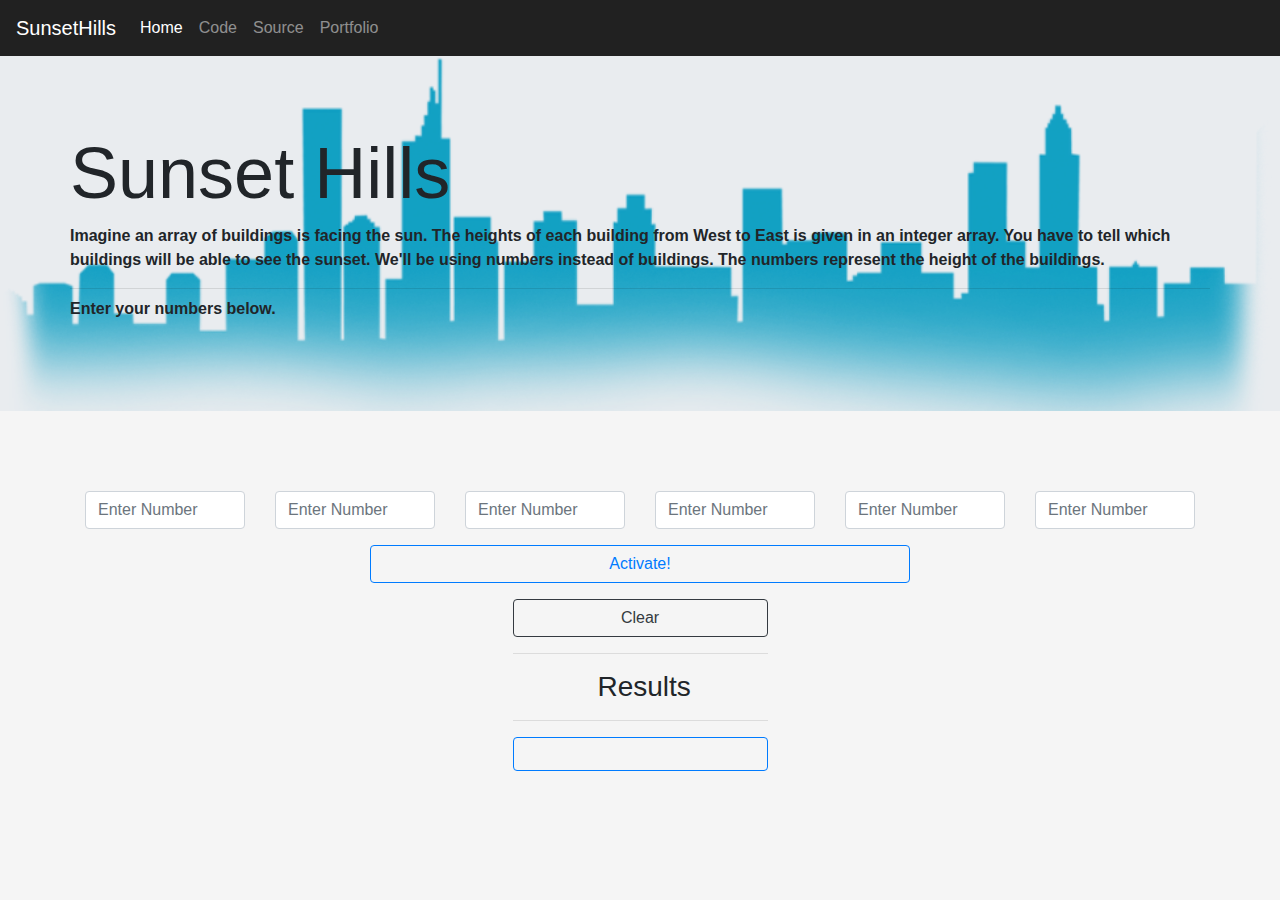
<file: index.html>
<!doctype html>
<html lang="en">
  <head>
    <title>SunsetHills</title>
    <!-- Required meta tags -->
    <meta charset="utf-8">
    <meta name="viewport" content="width=device-width, initial-scale=1, shrink-to-fit=no">

    <!-- Bootstrap CSS -->
    <link rel="stylesheet" href="https://stackpath.bootstrapcdn.com/bootstrap/4.3.1/css/bootstrap.min.css" integrity="sha384-ggOyR0iXCbMQv3Xipma34MD+dH/1fQ784/j6cY/iJTQUOhcWr7x9JvoRxT2MZw1T" crossorigin="anonymous">
    <link rel="stylesheet" href="css/site.css">
</head>
  <body>

    <nav class="navbar navbar-expand-sm navbar-dark" style="background-color: #212121;">
        <a class="navbar-brand" href="index.html">SunsetHills</a>
        <button class="navbar-toggler d-lg-none" type="button" data-toggle="collapse" data-target="#collapsibleNavId" aria-controls="collapsibleNavId"
            aria-expanded="false" aria-label="Toggle navigation"></button>
        <div class="collapse navbar-collapse" id="collapsibleNavId">
            <ul class="navbar-nav mr-auto mt-2 mt-lg-0">
                <li class="nav-item">
                    <a class="nav-link active" href="index.html">Home<span class="sr-only">(current)</span></a>
                </li>
              
                <li class="nav-item">
                    <a class="nav-link" href="code.html">Code</a>
                </li>
                <li class="nav-item">
                    <a class="nav-link" target="_blank" href="https://github.com/DavidRossBergerson/Sunsethills">Source</a>
                </li>
                <li class="nav-item">
                    <a class="nav-link" target="_blank" href="https://david-bergerson-portfolio.netlify.app">Portfolio</a>
                </li>
            </ul>
        </div>
    </nav>

    <header class="jumbotron jumbotron-fluid">
        <div class="container hero">
            <h1 class="display-3">Sunset Hills</h1>
            <p>Imagine an array of buildings is facing the sun. 
                The heights of each building from West to East is given in an integer array. 
                You have to tell which buildings will be able to see the sunset. 
                We'll be using numbers instead of buildings.
                The numbers represent the height of the buildings.
            </p>
            <hr class="my-2">
            <p>Enter your numbers below.</p>
            <p class="lead">
                
            </p>
        </div>
    </header>


    <div class="container container-fluid pt-5">
        <div class="row">
            <div class="col form-group">
                <input class="form-control" id="input1"  placeholder="Enter Number"  type="number" />
            </div>
            <div class="col form-group">
                <input class="form-control" id="input2"  placeholder="Enter Number"  type="number" />
            </div>
            <div class="col form-group">
                <input class="form-control" id="input3"  placeholder="Enter Number"  type="number" />
            </div>
            <div class="col form-group">
                <input class="form-control" id="input4"  placeholder="Enter Number"  type="number" />
            </div>
            <div class="col form-group">
                <input class="form-control" id="input5"  placeholder="Enter Number"  type="number" />
            </div>
            <div class="col form-group">
                <input class="form-control" id="input6"  placeholder="Enter Number"  type="number" />
            </div>
        </div>
        <div class="row">
            <div class="col-6 offset-3 form-group">
                <button class="btn btn-outline-primary btnWide" id="btnActivate">Activate!</button>
            </div>
        </div>
        <div class="row">
            <div class="col-6 offset-3 form-group">
                <div class="row">
                    <div class="col-6 offset-3 form-group">
                        <button class="btn btn-outline-dark btnWide" id="btnClear">Clear</button>
                        <hr />
                        <h3 class="offset-4">Results</h3>
                        <hr />
                        <div class="row">
                            <div class="col">
                                <div class="h2 container border border-primary rounded p-3" id="output"></div>
                            </div>
                        </div>
                    </div>
                </div>
            </div>
        </div>
    </div>
        
                    
             

      
    <!-- Optional JavaScript -->
    <!-- jQuery first, then Popper.js, then Bootstrap JS -->
    <script src="https://code.jquery.com/jquery-3.3.1.slim.min.js" integrity="sha384-q8i/X+965DzO0rT7abK41JStQIAqVgRVzpbzo5smXKp4YfRvH+8abtTE1Pi6jizo" crossorigin="anonymous"></script>
    <script src="https://cdnjs.cloudflare.com/ajax/libs/popper.js/1.14.7/umd/popper.min.js" integrity="sha384-UO2eT0CpHqdSJQ6hJty5KVphtPhzWj9WO1clHTMGa3JDZwrnQq4sF86dIHNDz0W1" crossorigin="anonymous"></script>
    <script src="https://stackpath.bootstrapcdn.com/bootstrap/4.3.1/js/bootstrap.min.js" integrity="sha384-JjSmVgyd0p3pXB1rRibZUAYoIIy6OrQ6VrjIEaFf/nJGzIxFDsf4x0xIM+B07jRM" crossorigin="anonymous"></script>
    <script src="js/site.js"></script>
</body>
</html>
</file>
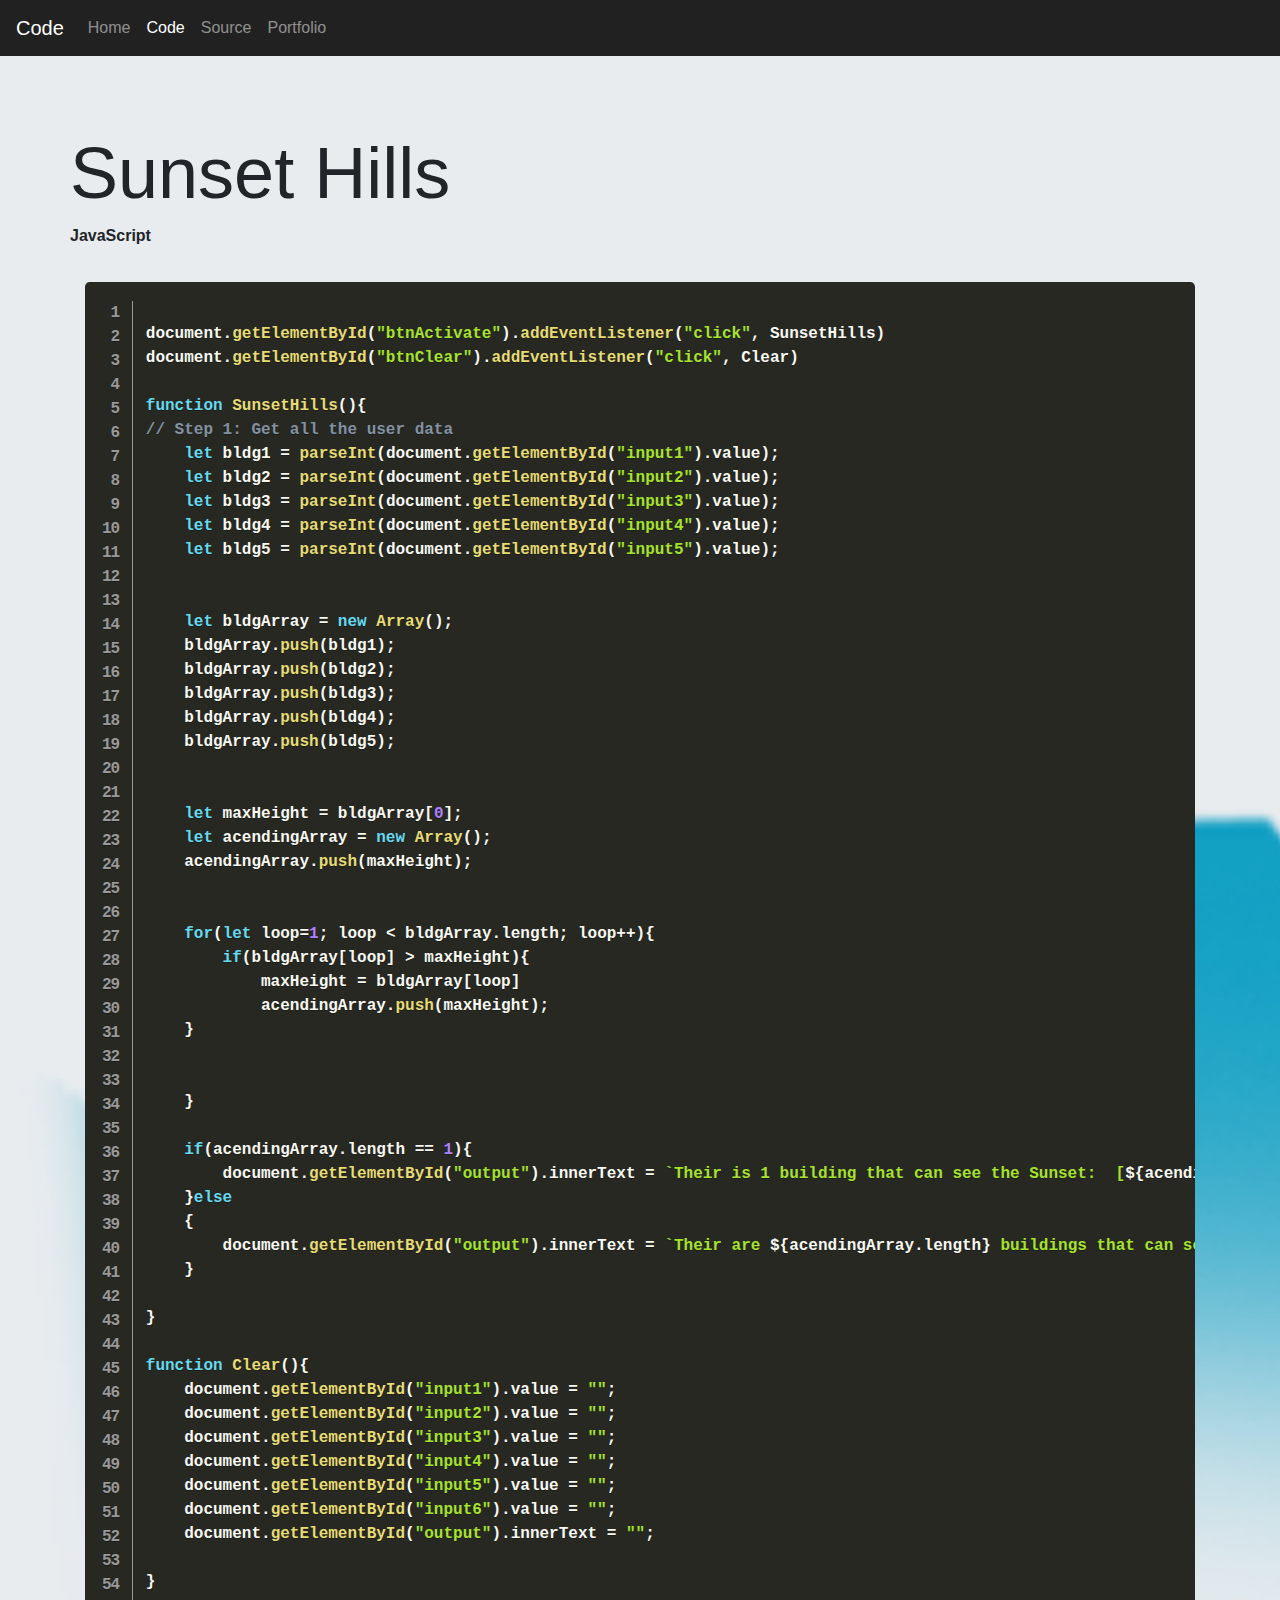
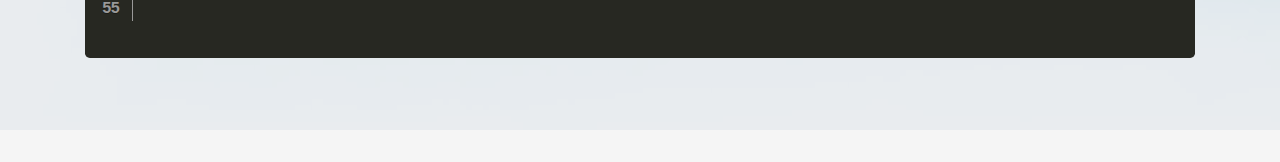
<file: code.html>
<!doctype html>
<html lang="en">
  <head>
    <title>SunsetHills-code</title>
    <!-- Required meta tags -->
    <meta charset="utf-8">
    <meta name="viewport" content="width=device-width, initial-scale=1, shrink-to-fit=no">

    <!-- Bootstrap CSS -->
    <link rel="stylesheet" href="https://stackpath.bootstrapcdn.com/bootstrap/4.3.1/css/bootstrap.min.css" integrity="sha384-ggOyR0iXCbMQv3Xipma34MD+dH/1fQ784/j6cY/iJTQUOhcWr7x9JvoRxT2MZw1T" crossorigin="anonymous">
    <link rel="stylesheet" href="css/site.css">
    <link rel="stylesheet" href="css/prism.css">
</head>
  <body>

    <nav class="navbar navbar-expand-sm navbar-dark" style="background-color: #212121;">
        <a class="navbar-brand" href="code.html">Code</a>
        <button class="navbar-toggler d-lg-none" type="button" data-toggle="collapse" data-target="#collapsibleNavId" aria-controls="collapsibleNavId"
            aria-expanded="false" aria-label="Toggle navigation"></button>
        <div class="collapse navbar-collapse" id="collapsibleNavId">
            <ul class="navbar-nav mr-auto mt-2 mt-lg-0">
                <li class="nav-item">
                    <a class="nav-link" href="index.html">Home<span class="sr-only">(current)</span></a>
                </li>
                
                <li class="nav-item active">
                    <a class="nav-link" href="code.html">Code</a>
                </li>
                <li class="nav-item">
                    <a class="nav-link" target="_blank" href="https://github.com/DavidRossBergerson/Sunsethills">Source</a>
                </li>
                <li class="nav-item">
                    <a class="nav-link" target="_blank" href="https://david-bergerson-portfolio.netlify.app">Portfolio</a>
                </li>
            </ul>
        </div>
    </nav>

    <header class="jumbotron jumbotron-fluid">
        <div class="container hero">
            <h1 class="display-3">Sunset Hills</h1>
            <p> JavaScript</p> <i class="fa fa-arrow-circle-down" aria-hidden="true"></i>
            
            
            <p class="lead">
            </p>
        </div>
    

    <div class="container">
        <div class="row">
            <div class="col">
                 
      <pre class ="line-numbers"><code class="language-javascript">
document.getElementById("btnActivate").addEventListener("click", SunsetHills)
document.getElementById("btnClear").addEventListener("click", Clear)

function SunsetHills(){
// Step 1: Get all the user data
    let bldg1 = parseInt(document.getElementById("input1").value);
    let bldg2 = parseInt(document.getElementById("input2").value);
    let bldg3 = parseInt(document.getElementById("input3").value);
    let bldg4 = parseInt(document.getElementById("input4").value);
    let bldg5 = parseInt(document.getElementById("input5").value);


    let bldgArray = new Array();
    bldgArray.push(bldg1);
    bldgArray.push(bldg2);
    bldgArray.push(bldg3);
    bldgArray.push(bldg4);
    bldgArray.push(bldg5);


    let maxHeight = bldgArray[0];
    let acendingArray = new Array();
    acendingArray.push(maxHeight);


    for(let loop=1; loop < bldgArray.length; loop++){
        if(bldgArray[loop] > maxHeight){
            maxHeight = bldgArray[loop]
            acendingArray.push(maxHeight);
    }
        

    }  
    
    if(acendingArray.length == 1){
        document.getElementById("output").innerText = `Their is 1 building that can see the Sunset:  [${acendingArray.join(', ')}]`;
    }else
    {
        document.getElementById("output").innerText = `Their are ${acendingArray.length} buildings that can see the Sunsut:  [${acendingArray.join(', ')}]`;
    }
    
}

function Clear(){
    document.getElementById("input1").value = "";
    document.getElementById("input2").value = "";
    document.getElementById("input3").value = "";
    document.getElementById("input4").value = "";
    document.getElementById("input5").value = "";
    document.getElementById("input6").value = "";
    document.getElementById("output").innerText = "";

}   

</code>
</pre>

  </div>
</div>
</div>
  
  


  
  
     
      
    <!-- Optional JavaScript -->
    <!-- jQuery first, then Popper.js, then Bootstrap JS -->
    <script src="https://code.jquery.com/jquery-3.3.1.slim.min.js" integrity="sha384-q8i/X+965DzO0rT7abK41JStQIAqVgRVzpbzo5smXKp4YfRvH+8abtTE1Pi6jizo" crossorigin="anonymous"></script>
    <script src="https://cdnjs.cloudflare.com/ajax/libs/popper.js/1.14.7/umd/popper.min.js" integrity="sha384-UO2eT0CpHqdSJQ6hJty5KVphtPhzWj9WO1clHTMGa3JDZwrnQq4sF86dIHNDz0W1" crossorigin="anonymous"></script>
    <script src="https://stackpath.bootstrapcdn.com/bootstrap/4.3.1/js/bootstrap.min.js" integrity="sha384-JjSmVgyd0p3pXB1rRibZUAYoIIy6OrQ6VrjIEaFf/nJGzIxFDsf4x0xIM+B07jRM" crossorigin="anonymous"></script>
    <script src="js/prism.js" ></script>
    </body>
</html>
</file>
<file: css/site.css>
@media (min-width: 768px) {
    header{
        background-image: url("/img/sunsetheader.png");
        background-repeat: no-repeat;
        background-size: cover;
        background-position: fixed;
        font-weight:bolder;
        text-decoration-color: black  ;
    
        }
    
        .hero{
            margin: 0 auto;
            overflow: hidden;
            padding: 10px 0;
            align-items: center;
            justify-content: center;
            
        }
    }
 
 
 .btnWide{
    width: 100%;
}
.textIndent{
    text-indent: 30pt;
} 

body{
    background-color: whitesmoke;
}
</file>
<file: css/prism.css>
/* PrismJS 1.23.0
https://prismjs.com/download.html#themes=prism-okaidia&languages=markup+css+clike+javascript&plugins=line-numbers */
/**
 * okaidia theme for JavaScript, CSS and HTML
 * Loosely based on Monokai textmate theme by http://www.monokai.nl/
 * @author ocodia
 */

code[class*="language-"],
pre[class*="language-"] {
	color: #f8f8f2;
	background: none;
	text-shadow: 0 1px rgba(0, 0, 0, 0.3);
	font-family: Consolas, Monaco, 'Andale Mono', 'Ubuntu Mono', monospace;
	font-size: 1em;
	text-align: left;
	white-space: pre;
	word-spacing: normal;
	word-break: normal;
	word-wrap: normal;
	line-height: 1.5;

	-moz-tab-size: 4;
	-o-tab-size: 4;
	tab-size: 4;

	-webkit-hyphens: none;
	-moz-hyphens: none;
	-ms-hyphens: none;
	hyphens: none;
}

/* Code blocks */
pre[class*="language-"] {
	padding: 1em;
	margin: .5em 0;
	overflow: auto;
	border-radius: 0.3em;
}

:not(pre) > code[class*="language-"],
pre[class*="language-"] {
	background: #272822;
}

/* Inline code */
:not(pre) > code[class*="language-"] {
	padding: .1em;
	border-radius: .3em;
	white-space: normal;
}

.token.comment,
.token.prolog,
.token.doctype,
.token.cdata {
	color: #8292a2;
}

.token.punctuation {
	color: #f8f8f2;
}

.token.namespace {
	opacity: .7;
}

.token.property,
.token.tag,
.token.constant,
.token.symbol,
.token.deleted {
	color: #f92672;
}

.token.boolean,
.token.number {
	color: #ae81ff;
}

.token.selector,
.token.attr-name,
.token.string,
.token.char,
.token.builtin,
.token.inserted {
	color: #a6e22e;
}

.token.operator,
.token.entity,
.token.url,
.language-css .token.string,
.style .token.string,
.token.variable {
	color: #f8f8f2;
}

.token.atrule,
.token.attr-value,
.token.function,
.token.class-name {
	color: #e6db74;
}

.token.keyword {
	color: #66d9ef;
}

.token.regex,
.token.important {
	color: #fd971f;
}

.token.important,
.token.bold {
	font-weight: bold;
}
.token.italic {
	font-style: italic;
}

.token.entity {
	cursor: help;
}

pre[class*="language-"].line-numbers {
	position: relative;
	padding-left: 3.8em;
	counter-reset: linenumber;
}

pre[class*="language-"].line-numbers > code {
	position: relative;
	white-space: inherit;
}

.line-numbers .line-numbers-rows {
	position: absolute;
	pointer-events: none;
	top: 0;
	font-size: 100%;
	left: -3.8em;
	width: 3em; /* works for line-numbers below 1000 lines */
	letter-spacing: -1px;
	border-right: 1px solid #999;

	-webkit-user-select: none;
	-moz-user-select: none;
	-ms-user-select: none;
	user-select: none;

}

	.line-numbers-rows > span {
		display: block;
		counter-increment: linenumber;
	}

		.line-numbers-rows > span:before {
			content: counter(linenumber);
			color: #999;
			display: block;
			padding-right: 0.8em;
			text-align: right;
		}
</file>
